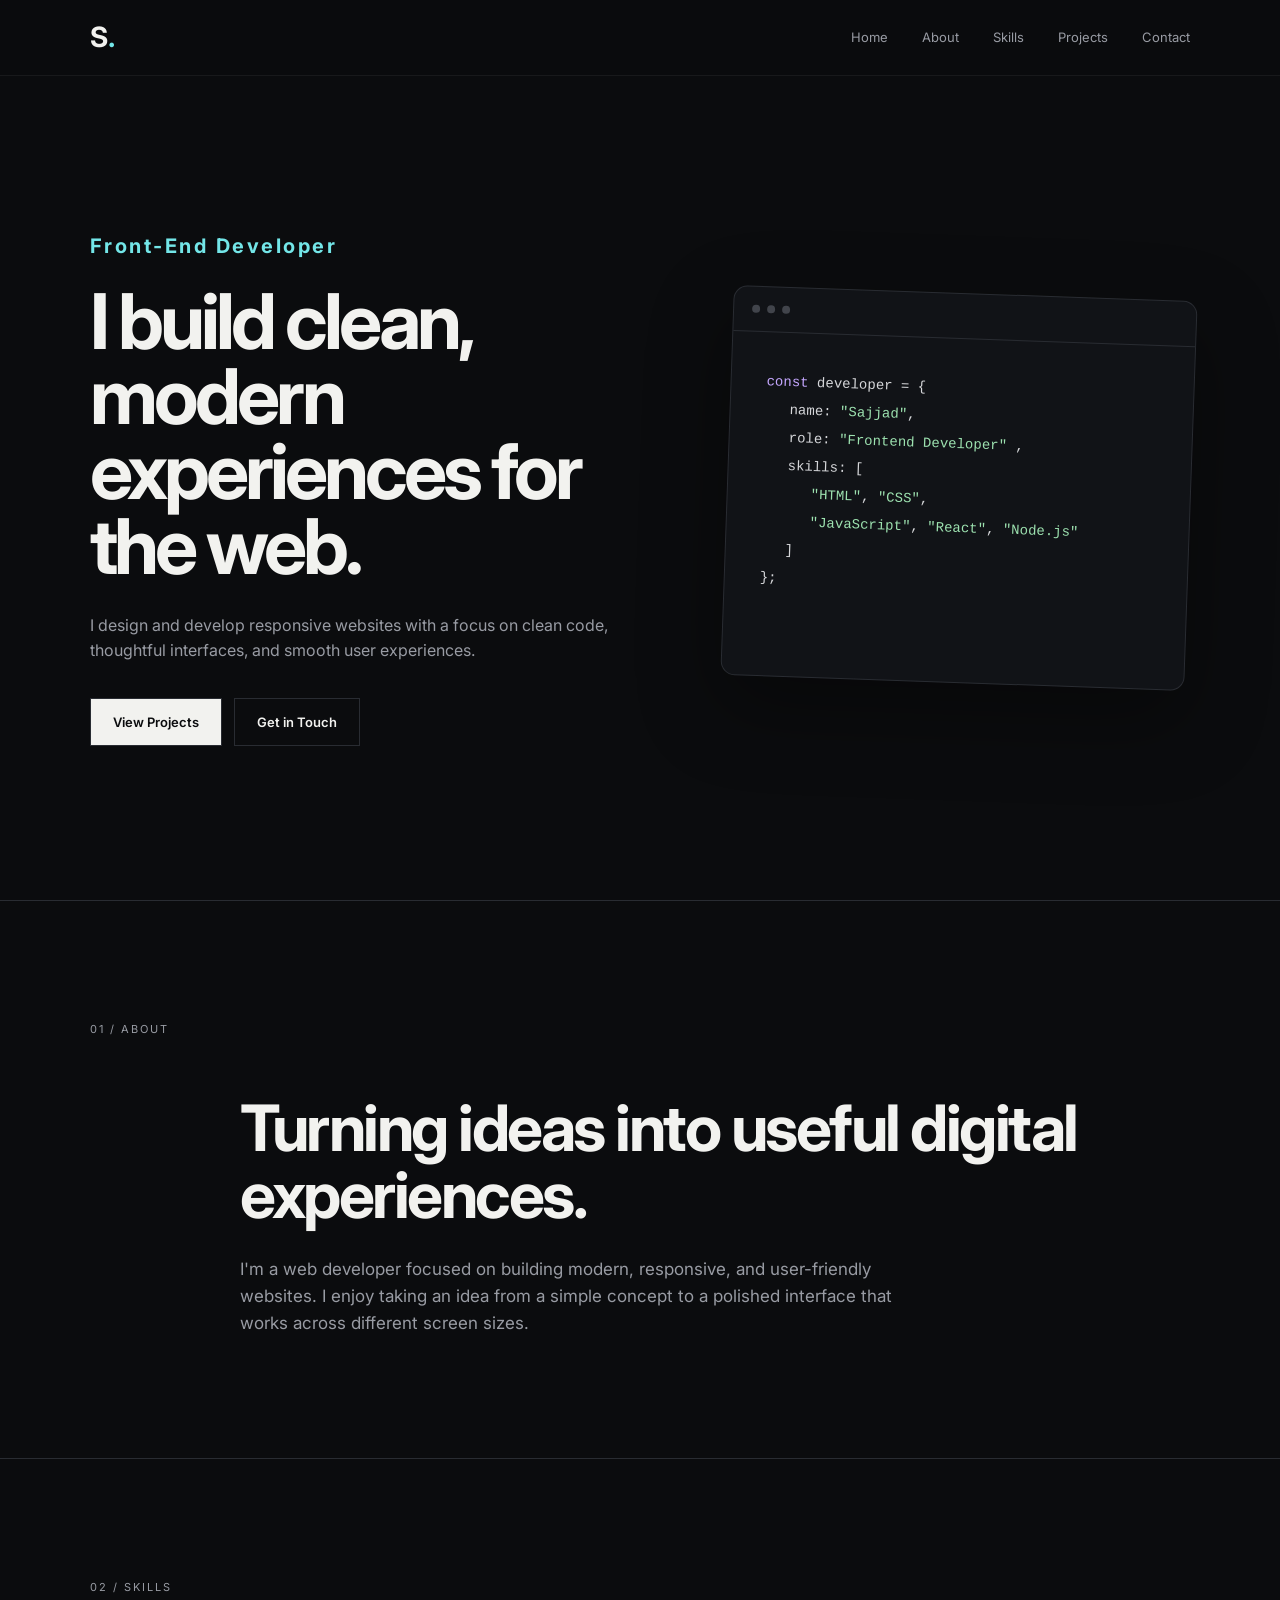
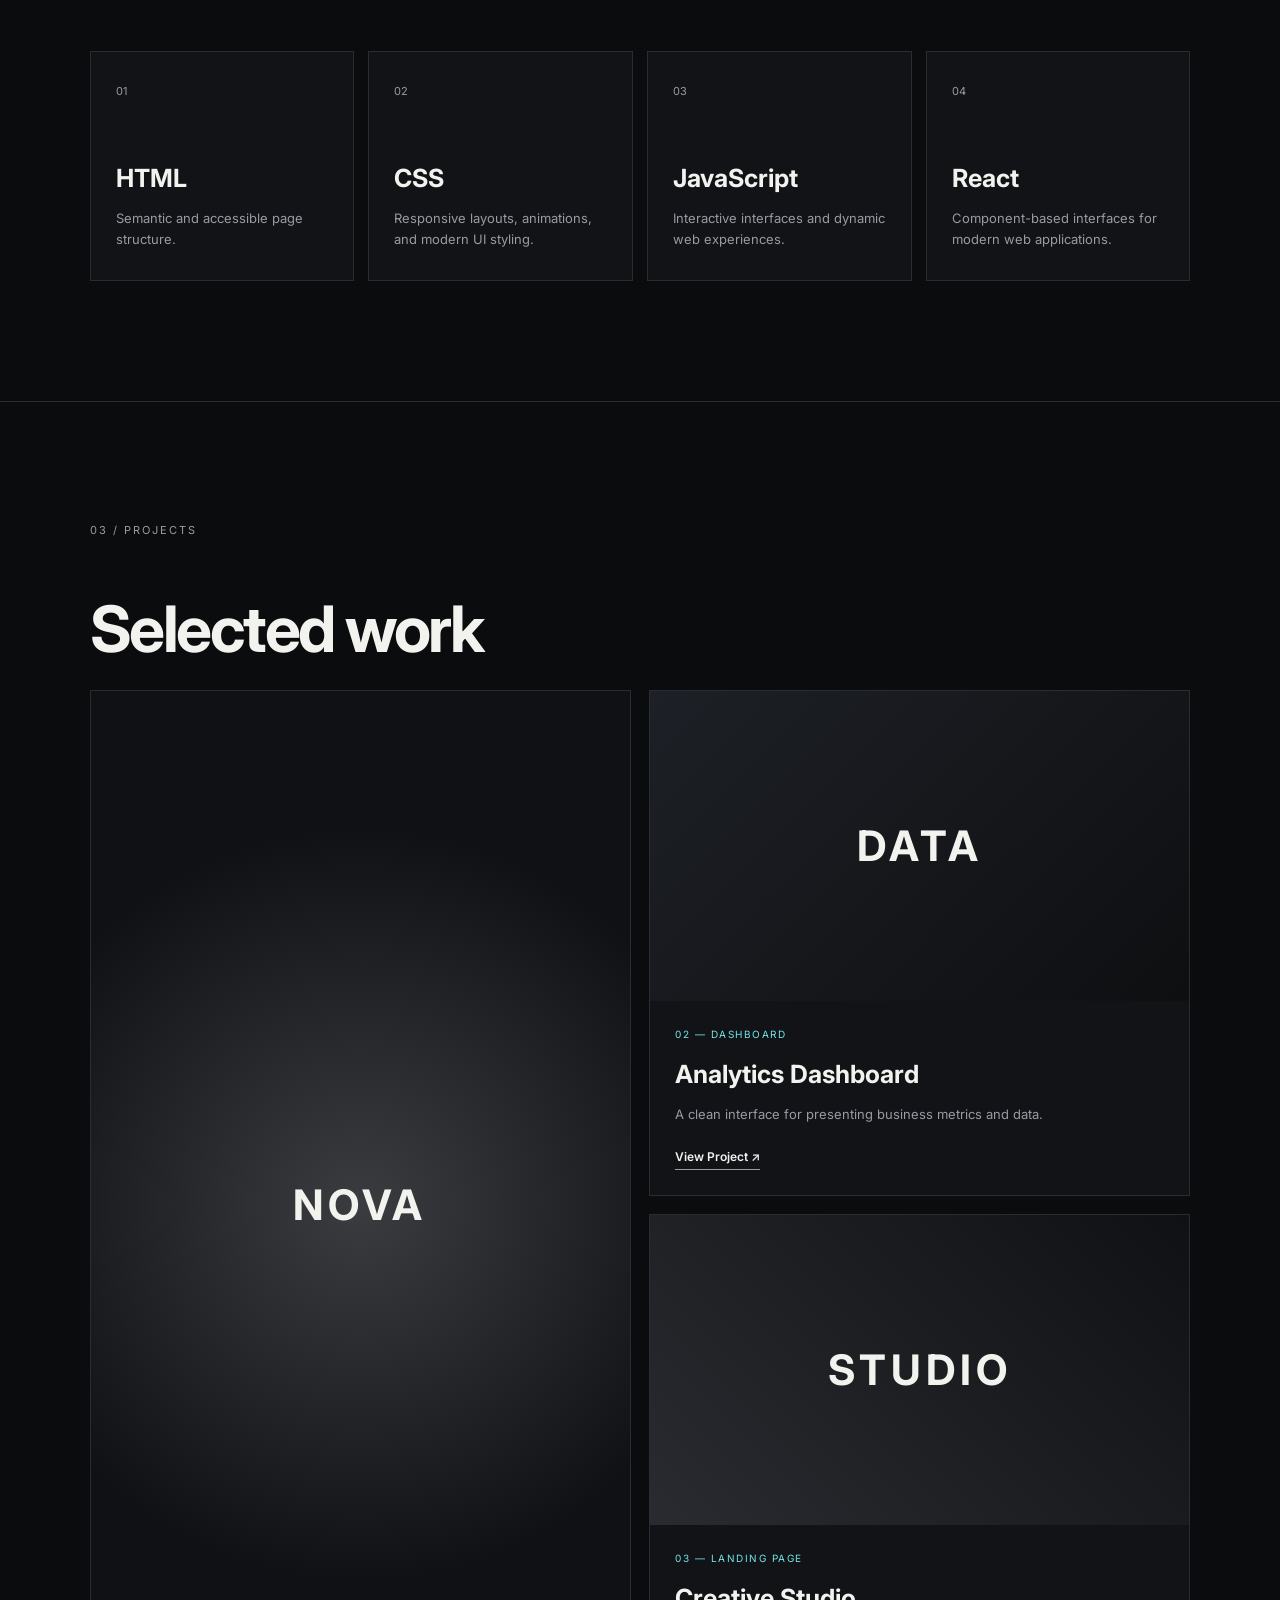
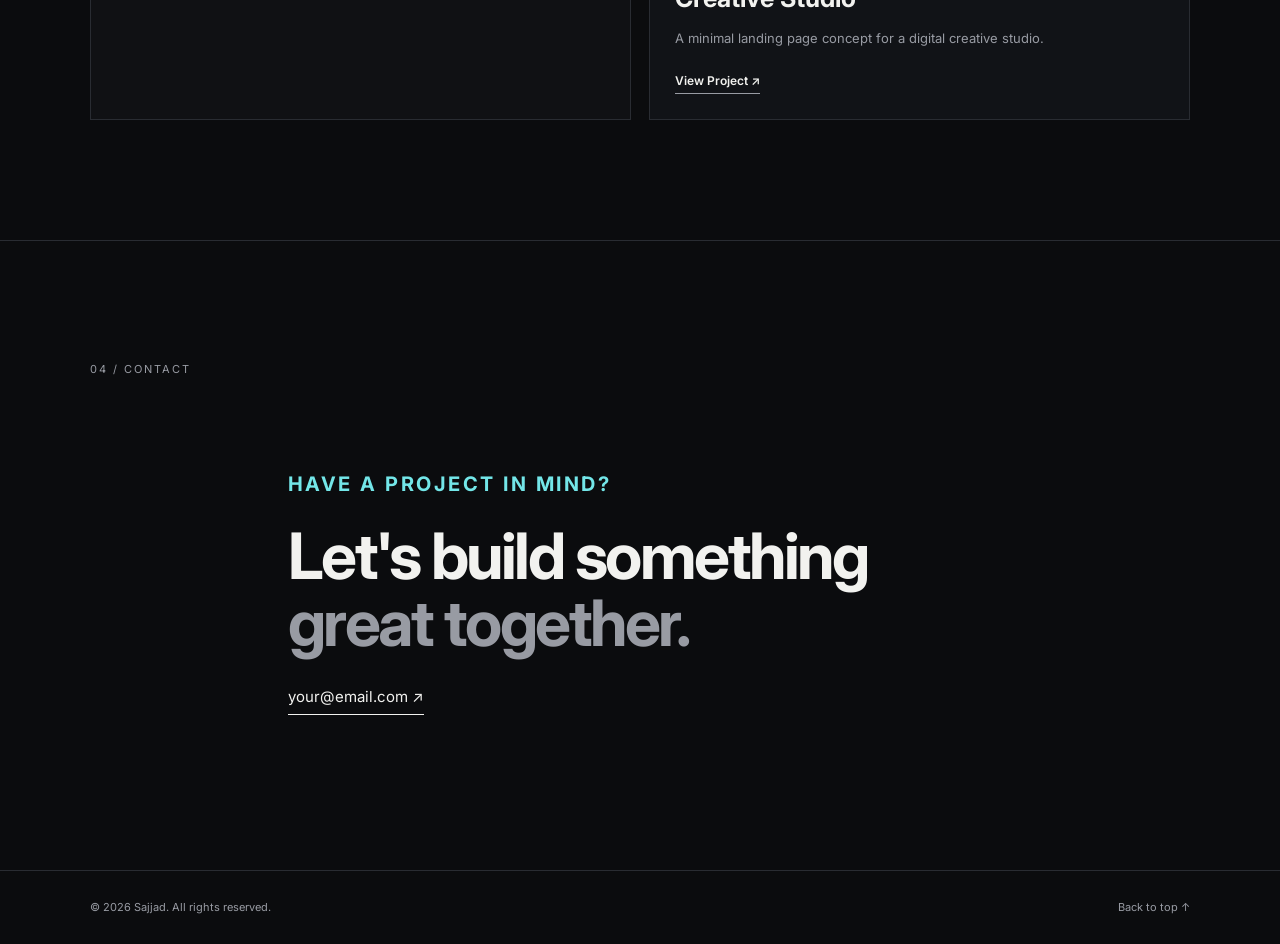
<file: index.html>
<!DOCTYPE html>
<html lang="en">
<head>
  <meta charset="UTF-8">
  <meta name="viewport" content="width=device-width, initial-scale=1.0">

  <meta
    name="description"
    content="Sajjad - Frontend Developer Portfolio"
  >

  <title>Sajad Iravani | Frontend Developer</title>

  <link rel="stylesheet" href="portfolio.css">
</head>

<body>

  <!-- ================= HEADER ================= -->

  <header class="navbar">

    <a href="#home" class="logo">
      S<span>.</span>
    </a>

    <nav class="nav-links">
      <a href="#home">Home</a>
      <a href="#about">About</a>
      <a href="#skills">Skills</a>
      <a href="#projects">Projects</a>
      <a href="#contact">Contact</a>
    </nav>

    <button
      class="menu-btn"
      id="menu-btn"
      aria-label="Open menu"
    >
      ☰
    </button>

  </header>


  <main>

    <!-- ================= HERO ================= -->

    <section class="hero" id="home">

      <div class="hero-content">

        <p class="eyebrow">
          Front-End Developer
        </p>

        <h1>
          I build clean, modern experiences for the web.
        </h1>

        <p class="hero-text">
          I design and develop responsive websites with a focus
          on clean code, thoughtful interfaces, and smooth
          user experiences.
        </p>

        <div class="hero-buttons">

          <a href="#projects" class="btn btn-primary">
            View Projects
          </a>

          <a href="#contact" class="btn btn-secondary">
            Get in Touch
          </a>

        </div>

      </div>


      <div class="hero-card">

        <div class="window-top">
          <span></span>
          <span></span>
          <span></span>
        </div>

        <div class="code">

          <p>
            <span class="purple">const</span>
            developer = {
          </p>

          <p class="indent">
            name:
            <span class="green">"Sajjad"</span>,
          </p>

          <p class="indent">
            role:
            <span class="green">
              "Frontend Developer"
            </span>,
          </p>

          <p class="indent">
            skills: [
          </p>

          <p class="indent2">
            <span class="green">"HTML"</span>,
            <span class="green">"CSS"</span>,
          </p>

          <p class="indent2">
            <span class="green">"JavaScript"</span>,
            <span class="green">"React"</span>,
            <span class="green">"Node.js"</span>
          </p>

          <p class="indent">
            ]
          </p>

          <p>
            };
          </p>

        </div>

      </div>

    </section>


    <!-- ================= ABOUT ================= -->

    <section class="about section" id="about">

      <div class="section-label">
        01 / ABOUT
      </div>

      <div class="about-content">

        <h2>
          Turning ideas into useful digital experiences.
        </h2>

        <p>
          I'm a web developer focused on building modern,
          responsive, and user-friendly websites. I enjoy
          taking an idea from a simple concept to a polished
          interface that works across different screen sizes.
        </p>

      </div>

    </section>


    <!-- ================= SKILLS ================= -->

    <section class="skills section" id="skills">

      <div class="section-label">
        02 / SKILLS
      </div>

      <div class="skills-grid">

        <div class="skill-card">

          <span>01</span>

          <h3>
            HTML
          </h3>

          <p>
            Semantic and accessible page structure.
          </p>

        </div>


        <div class="skill-card">

          <span>02</span>

          <h3>
            CSS
          </h3>

          <p>
            Responsive layouts, animations,
            and modern UI styling.
          </p>

        </div>


        <div class="skill-card">

          <span>03</span>

          <h3>
            JavaScript
          </h3>

          <p>
            Interactive interfaces and dynamic
            web experiences.
          </p>

        </div>


        <div class="skill-card">

          <span>04</span>

          <h3>
            React
          </h3>

          <p>
            Component-based interfaces for
            modern web applications.
          </p>

        </div>

      </div>

    </section>


    <!-- ================= PROJECTS ================= -->

    <section class="projects section" id="projects">

      <div class="section-heading">

        <div class="section-label">
          03 / PROJECTS
        </div>

        <h2>
          Selected work
        </h2>

      </div>


      <div class="projects-grid">

        <!-- Project 1 -->

        <article class="project-card featured">

          <div class="project-image nova">
            <span>NOVA</span>
          </div>

          <div class="project-info">

            <p>
              01 — E-COMMERCE
            </p>

            <h3>
              Nova Watch Store
            </h3>

            <p>
              A modern watch-store concept focused
              on clean product presentation.
            </p>

            <a href="#" class="project-link">
              View Project ↗
            </a>

          </div>

        </article>


        <!-- Project 2 -->

        <article class="project-card">

          <div class="project-image dashboard">
            <span>DATA</span>
          </div>

          <div class="project-info">

            <p>
              02 — DASHBOARD
            </p>

            <h3>
              Analytics Dashboard
            </h3>

            <p>
              A clean interface for presenting
              business metrics and data.
            </p>

            <a href="#" class="project-link">
              View Project ↗
            </a>

          </div>

        </article>


        <!-- Project 3 -->

        <article class="project-card">

          <div class="project-image landing">
            <span>STUDIO</span>
          </div>

          <div class="project-info">

            <p>
              03 — LANDING PAGE
            </p>

            <h3>
              Creative Studio
            </h3>

            <p>
              A minimal landing page concept for
              a digital creative studio.
            </p>

            <a href="#" class="project-link">
              View Project ↗
            </a>

          </div>

        </article>

      </div>

    </section>


    <!-- ================= CONTACT ================= -->

    <section class="contact section" id="contact">

      <div class="section-label">
        04 / CONTACT
      </div>

      <div class="contact-content">

        <p class="eyebrow">
          HAVE A PROJECT IN MIND?
        </p>

        <h2>
          Let's build something
          <br>
          <span>great together.</span>
        </h2>

        <a
          href="mailto:your@email.com"
          class="contact-email"
        >
          your@email.com ↗
        </a>

      </div>

    </section>

  </main>


  <!-- ================= FOOTER ================= -->

  <footer>

    <p>
      © 2026 Sajjad. All rights reserved.
    </p>

    <a href="#home">
      Back to top ↑
    </a>

  </footer>


  <script src="portfolio.js"></script>

</body>
</html>
</file>
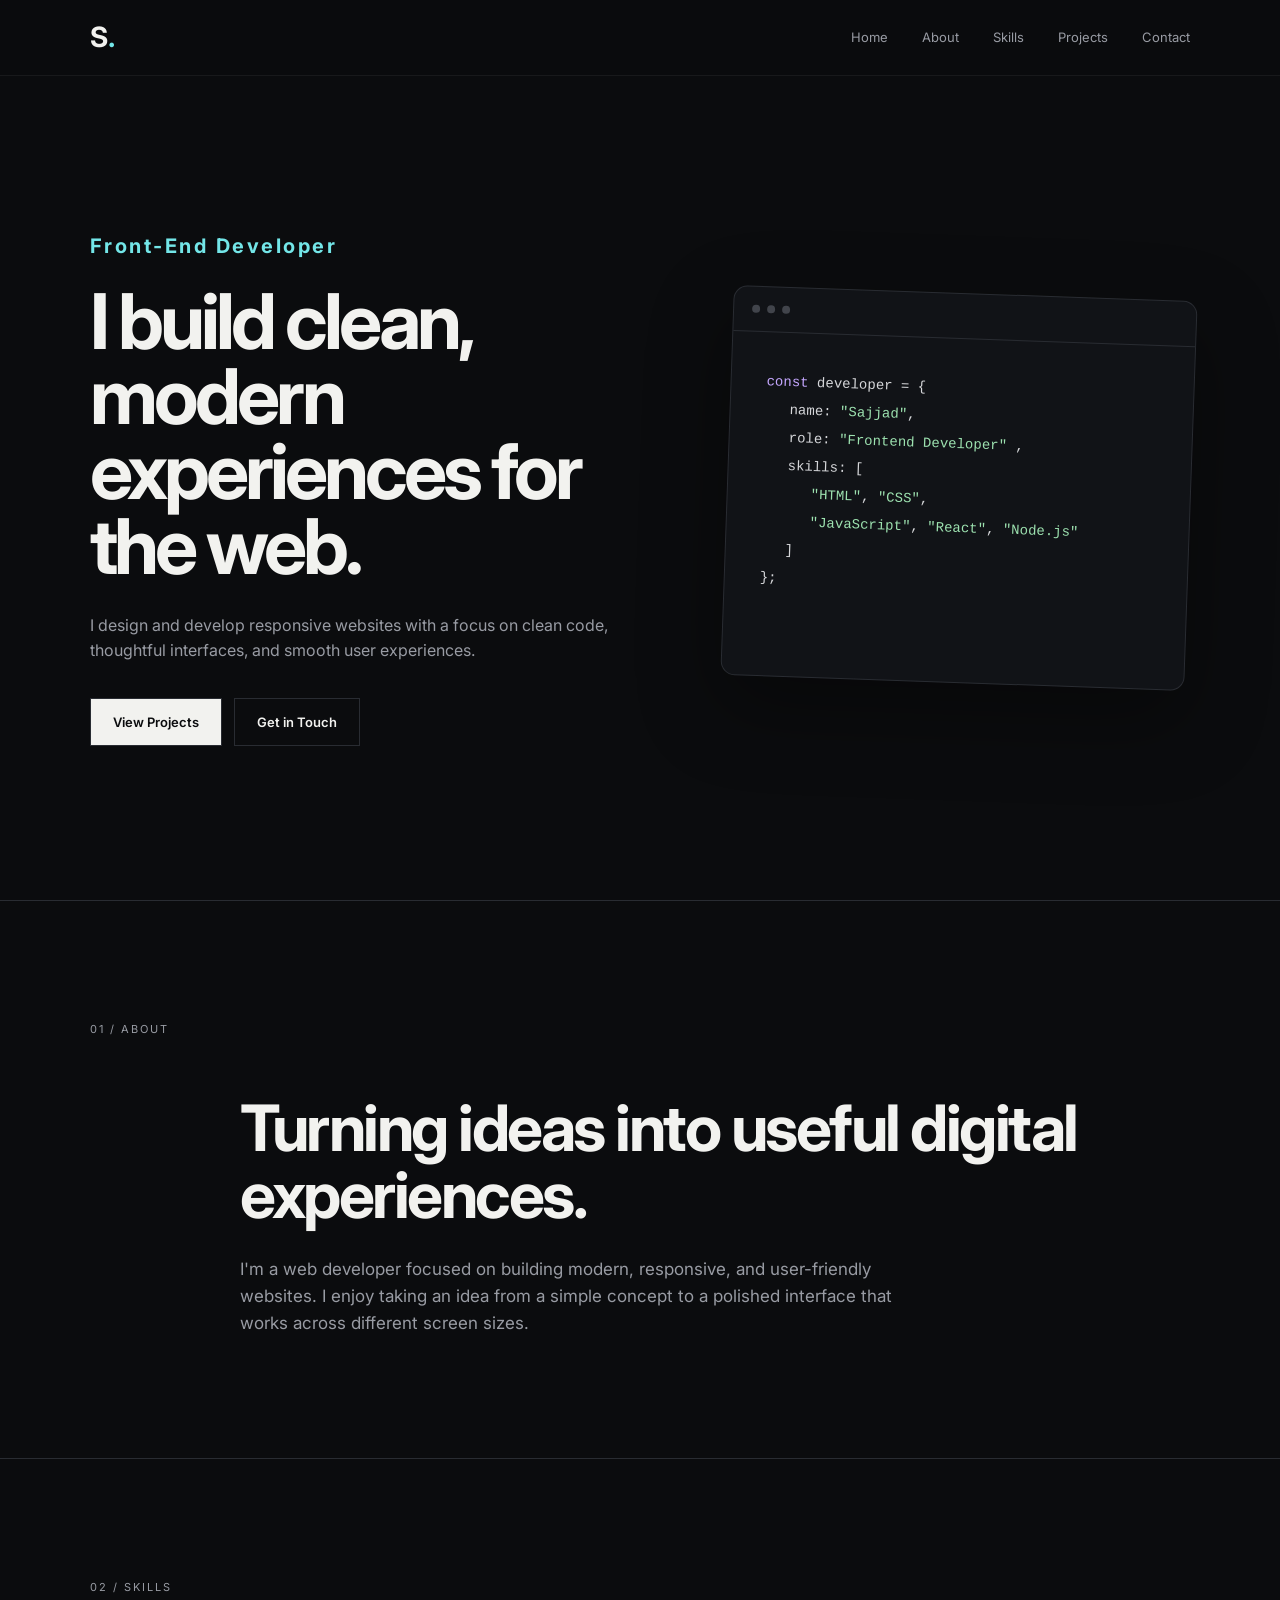
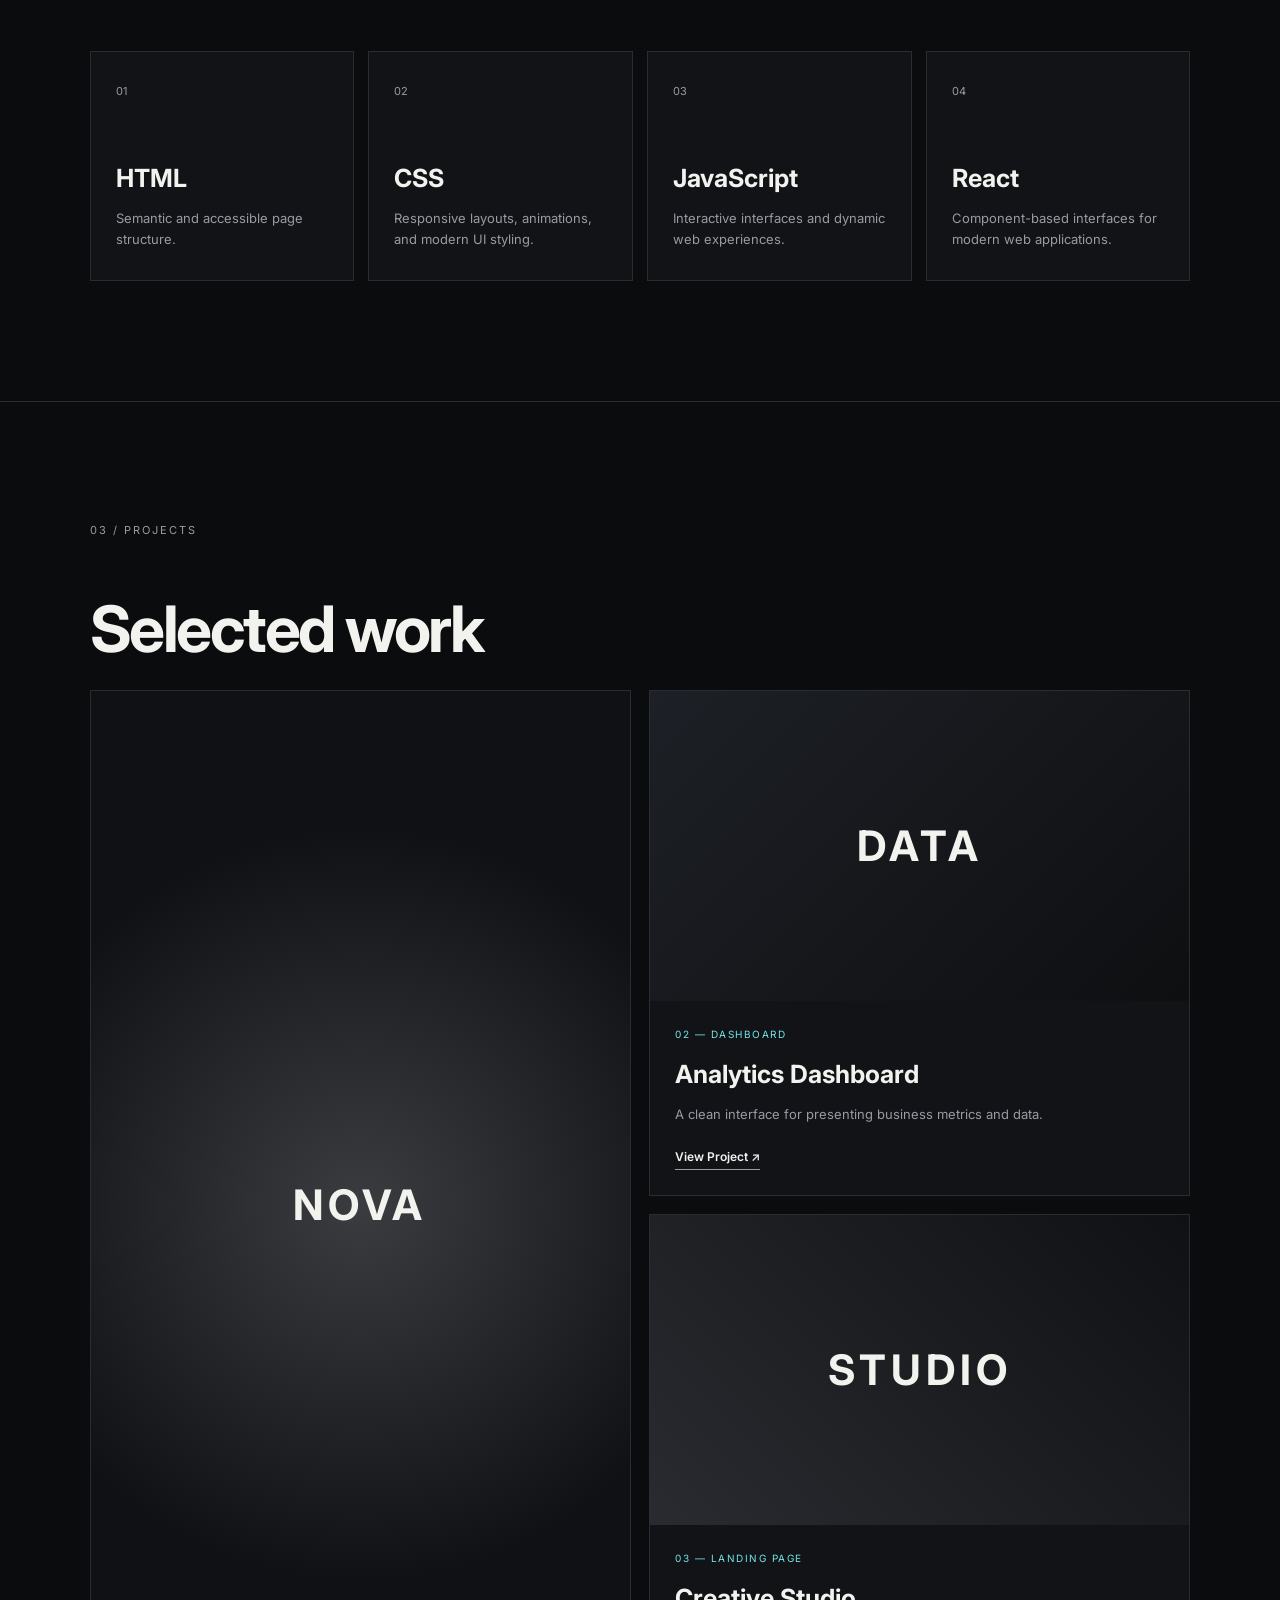
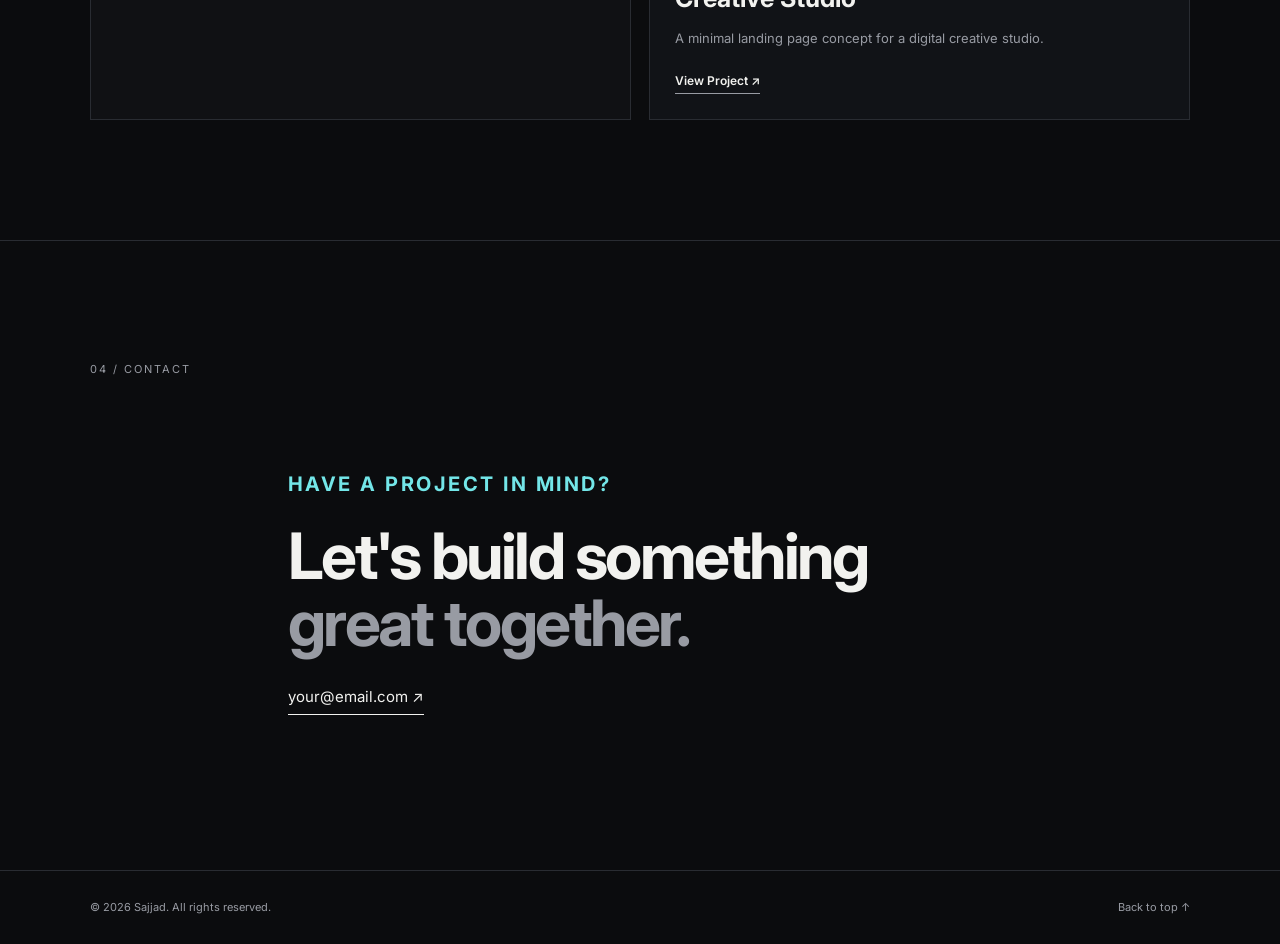
<file: portfolio.html>
<!DOCTYPE html>
<html lang="en">
<head>
  <meta charset="UTF-8">
  <meta name="viewport" content="width=device-width, initial-scale=1.0">

  <meta
    name="description"
    content="Sajjad - Frontend Developer Portfolio"
  >

  <title>Sajad Iravani | Frontend Developer</title>

  <link rel="stylesheet" href="portfolio.css">
</head>

<body>

  <!-- ================= HEADER ================= -->

  <header class="navbar">

    <a href="#home" class="logo">
      S<span>.</span>
    </a>

    <nav class="nav-links">
      <a href="#home">Home</a>
      <a href="#about">About</a>
      <a href="#skills">Skills</a>
      <a href="#projects">Projects</a>
      <a href="#contact">Contact</a>
    </nav>

    <button
      class="menu-btn"
      id="menu-btn"
      aria-label="Open menu"
    >
      ☰
    </button>

  </header>


  <main>

    <!-- ================= HERO ================= -->

    <section class="hero" id="home">

      <div class="hero-content">

        <p class="eyebrow">
          Front-End Developer
        </p>

        <h1>
          I build clean, modern experiences for the web.
        </h1>

        <p class="hero-text">
          I design and develop responsive websites with a focus
          on clean code, thoughtful interfaces, and smooth
          user experiences.
        </p>

        <div class="hero-buttons">

          <a href="#projects" class="btn btn-primary">
            View Projects
          </a>

          <a href="#contact" class="btn btn-secondary">
            Get in Touch
          </a>

        </div>

      </div>


      <div class="hero-card">

        <div class="window-top">
          <span></span>
          <span></span>
          <span></span>
        </div>

        <div class="code">

          <p>
            <span class="purple">const</span>
            developer = {
          </p>

          <p class="indent">
            name:
            <span class="green">"Sajjad"</span>,
          </p>

          <p class="indent">
            role:
            <span class="green">
              "Frontend Developer"
            </span>,
          </p>

          <p class="indent">
            skills: [
          </p>

          <p class="indent2">
            <span class="green">"HTML"</span>,
            <span class="green">"CSS"</span>,
          </p>

          <p class="indent2">
            <span class="green">"JavaScript"</span>,
            <span class="green">"React"</span>,
            <span class="green">"Node.js"</span>
          </p>

          <p class="indent">
            ]
          </p>

          <p>
            };
          </p>

        </div>

      </div>

    </section>


    <!-- ================= ABOUT ================= -->

    <section class="about section" id="about">

      <div class="section-label">
        01 / ABOUT
      </div>

      <div class="about-content">

        <h2>
          Turning ideas into useful digital experiences.
        </h2>

        <p>
          I'm a web developer focused on building modern,
          responsive, and user-friendly websites. I enjoy
          taking an idea from a simple concept to a polished
          interface that works across different screen sizes.
        </p>

      </div>

    </section>


    <!-- ================= SKILLS ================= -->

    <section class="skills section" id="skills">

      <div class="section-label">
        02 / SKILLS
      </div>

      <div class="skills-grid">

        <div class="skill-card">

          <span>01</span>

          <h3>
            HTML
          </h3>

          <p>
            Semantic and accessible page structure.
          </p>

        </div>


        <div class="skill-card">

          <span>02</span>

          <h3>
            CSS
          </h3>

          <p>
            Responsive layouts, animations,
            and modern UI styling.
          </p>

        </div>


        <div class="skill-card">

          <span>03</span>

          <h3>
            JavaScript
          </h3>

          <p>
            Interactive interfaces and dynamic
            web experiences.
          </p>

        </div>


        <div class="skill-card">

          <span>04</span>

          <h3>
            React
          </h3>

          <p>
            Component-based interfaces for
            modern web applications.
          </p>

        </div>

      </div>

    </section>


    <!-- ================= PROJECTS ================= -->

    <section class="projects section" id="projects">

      <div class="section-heading">

        <div class="section-label">
          03 / PROJECTS
        </div>

        <h2>
          Selected work
        </h2>

      </div>


      <div class="projects-grid">

        <!-- Project 1 -->

        <article class="project-card featured">

          <div class="project-image nova">
            <span>NOVA</span>
          </div>

          <div class="project-info">

            <p>
              01 — E-COMMERCE
            </p>

            <h3>
              Nova Watch Store
            </h3>

            <p>
              A modern watch-store concept focused
              on clean product presentation.
            </p>

            <a href="#" class="project-link">
              View Project ↗
            </a>

          </div>

        </article>


        <!-- Project 2 -->

        <article class="project-card">

          <div class="project-image dashboard">
            <span>DATA</span>
          </div>

          <div class="project-info">

            <p>
              02 — DASHBOARD
            </p>

            <h3>
              Analytics Dashboard
            </h3>

            <p>
              A clean interface for presenting
              business metrics and data.
            </p>

            <a href="#" class="project-link">
              View Project ↗
            </a>

          </div>

        </article>


        <!-- Project 3 -->

        <article class="project-card">

          <div class="project-image landing">
            <span>STUDIO</span>
          </div>

          <div class="project-info">

            <p>
              03 — LANDING PAGE
            </p>

            <h3>
              Creative Studio
            </h3>

            <p>
              A minimal landing page concept for
              a digital creative studio.
            </p>

            <a href="#" class="project-link">
              View Project ↗
            </a>

          </div>

        </article>

      </div>

    </section>


    <!-- ================= CONTACT ================= -->

    <section class="contact section" id="contact">

      <div class="section-label">
        04 / CONTACT
      </div>

      <div class="contact-content">

        <p class="eyebrow">
          HAVE A PROJECT IN MIND?
        </p>

        <h2>
          Let's build something
          <br>
          <span>great together.</span>
        </h2>

        <a
          href="mailto:your@email.com"
          class="contact-email"
        >
          your@email.com ↗
        </a>

      </div>

    </section>

  </main>


  <!-- ================= FOOTER ================= -->

  <footer>

    <p>
      © 2026 Sajjad. All rights reserved.
    </p>

    <a href="#home">
      Back to top ↑
    </a>

  </footer>


  <script src="portfolio.js"></script>

</body>
</html>
</file>
<file: portfolio.css>
@import url('https://fonts.googleapis.com/css2?family=Inter:wght@400;500;600;700&display=swap');


/* ================= VARIABLES ================= */

:root {
  --bg: #0b0c0e;
  --surface: #111317;
  --text: #f2f2ef;
  --muted: #989ba3;
  --line: #292c32;
  --accent: #73e6e8;
}


/* ================= RESET ================= */

* {
  margin: 0;
  padding: 0;
  box-sizing: border-box;
}


html {
  scroll-behavior: smooth;
}


body {
  background: var(--bg);
  color: var(--text);
  font-family: "Inter", sans-serif;
  line-height: 1.6;
}


a {
  color: inherit;
  text-decoration: none;
}


/* ================= NAVBAR ================= */

.navbar {
  position: sticky;
  top: 0;
  z-index: 100;

  height: 76px;

  padding: 0 7%;

  display: flex;
  align-items: center;
  justify-content: space-between;

  background: rgba(11, 12, 14, 0.88);

  backdrop-filter: blur(14px);

  border-bottom: 1px solid rgba(255, 255, 255, 0.06);
}


.logo {
  font-size: 28px;
  font-weight: 700;
}


.logo span {
  color: var(--accent);
}


.nav-links {
  display: flex;
  gap: 34px;
}


.nav-links a {
  color: var(--muted);
  font-size: 13px;
  transition: 0.25s;
}


.nav-links a:hover {
  color: var(--text);
}


.menu-btn {
  display: none;

  background: none;
  border: 0;

  color: var(--text);

  font-size: 24px;

  cursor: pointer;
}


/* ================= HERO ================= */

.hero {
  min-height: calc(100vh - 76px);

  padding: 90px 7%;

  display: grid;

  grid-template-columns: 1.1fr 0.9fr;

  align-items: center;

  gap: 70px;
}


.hero-content {
  max-width: 720px;
}


.eyebrow {
  color: var(--accent);

  font-size: 20px;

  font-weight: 700;

  letter-spacing: 2.5px;

  margin-bottom: 22px;
}


.hero h1 {
  font-size: clamp(48px, 6vw, 82px);

  line-height: 0.98;

  letter-spacing: -4px;

  margin-bottom: 28px;
}


.hero-text {
  max-width: 560px;

  color: var(--muted);

  font-size: 16px;

  margin-bottom: 34px;
}


/* ================= BUTTONS ================= */

.hero-buttons {
  display: flex;

  gap: 12px;

  flex-wrap: wrap;
}


.btn {
  padding: 13px 22px;

  border: 1px solid var(--line);

  font-size: 13px;

  font-weight: 600;

  transition: 0.25s;
}


.btn-primary {
  background: var(--text);

  color: var(--bg);
}


.btn-primary:hover {
  transform: translateY(-2px);
}


.btn-secondary:hover {
  border-color: var(--text);
}


/* ================= CODE CARD ================= */

.hero-card {
  width: 100%;

  min-height: 390px;

  background: var(--surface);

  border: 1px solid var(--line);

  border-radius: 14px;

  box-shadow: 0 30px 80px rgba(0, 0, 0, 0.35);

  transform: rotate(2deg);

  transition: 0.4s;
}


.hero-card:hover {
  transform: rotate(0deg) translateY(-8px);
}


.window-top {
  height: 45px;

  display: flex;

  align-items: center;

  gap: 7px;

  padding: 0 18px;

  border-bottom: 1px solid var(--line);
}


.window-top span {
  width: 8px;

  height: 8px;

  border-radius: 50%;

  background: #41444b;
}


.code {
  padding: 35px;

  color: #d6d7da;

  font-family: monospace;

  font-size: 14px;

  line-height: 2;
}


.code p {
  white-space: nowrap;
}


.purple {
  color: #c5a7ff;
}


.green {
  color: #9de2b0;
}


.indent {
  padding-left: 24px;
}


.indent2 {
  padding-left: 48px;
}


/* ================= GENERAL SECTION ================= */

.section {
  padding: 120px 7%;

  border-top: 1px solid var(--line);
}


.section-label {
  color: var(--muted);

  font-size: 11px;

  letter-spacing: 2px;

  margin-bottom: 55px;
}


/* ================= ABOUT ================= */

.about-content {
  max-width: 950px;

  margin-left: auto;
}


.about h2,
.section-heading h2,
.contact h2 {
  font-size: clamp(38px, 5vw, 68px);

  line-height: 1.05;

  letter-spacing: -2.5px;

  margin-bottom: 28px;
}


.about-content p {
  max-width: 680px;

  color: var(--muted);

  font-size: 17px;
}


/* ================= SKILLS ================= */

.skills-grid {
  display: grid;

  grid-template-columns: repeat(4, 1fr);

  gap: 14px;
}


.skill-card {
  min-height: 230px;

  padding: 25px;

  border: 1px solid var(--line);

  background: var(--surface);

  transition: 0.3s;
}


.skill-card:hover {
  transform: translateY(-6px);

  border-color: #4b4f57;
}


.skill-card span {
  color: var(--muted);

  font-size: 11px;
}


.skill-card h3 {
  font-size: 25px;

  margin: 55px 0 10px;
}


.skill-card p {
  color: var(--muted);

  font-size: 13px;
}


/* ================= PROJECTS ================= */

.projects-grid {
  display: grid;

  grid-template-columns: repeat(2, 1fr);

  gap: 18px;
}


.project-card {
  background: var(--surface);

  border: 1px solid var(--line);

  overflow: hidden;
}


.project-card.featured {
  grid-row: span 2;
}


.project-image {
  height: 310px;

  display: flex;

  align-items: center;

  justify-content: center;

  font-size: 42px;

  font-weight: 700;

  letter-spacing: 5px;

  background: #16181d;
}


.project-card.featured .project-image {
  height: 100%;

  min-height: 500px;
}


.project-image.nova {
  background:
    radial-gradient(
      circle at center,
      #3a3c40,
      #101114 65%
    );
}


.project-image.dashboard {
  background:
    linear-gradient(
      135deg,
      #1d2026,
      #0e0f11
    );
}


.project-image.landing {
  background:
    linear-gradient(
      45deg,
      #292b30,
      #101114
    );
}


.project-info {
  padding: 25px;
}


.project-info > p:first-child {
  color: var(--accent);

  font-size: 10px;

  letter-spacing: 1.5px;

  margin-bottom: 12px;
}


.project-info h3 {
  font-size: 25px;

  margin-bottom: 10px;
}


.project-info > p:last-of-type {
  color: var(--muted);

  font-size: 13px;
}


.project-link {
  display: inline-block;

  margin-top: 22px;

  font-size: 12px;

  font-weight: 600;

  border-bottom: 1px solid var(--muted);

  padding-bottom: 3px;
}


/* ================= CONTACT ================= */

.contact {
  min-height: 70vh;

  display: flex;

  flex-direction: column;
}


.contact-content {
  margin: auto 0;

  padding-left: 18%;
}


.contact h2 span {
  color: var(--muted);
}


.contact-email {
  display: inline-block;

  font-size: 15px;

  border-bottom: 1px solid var(--text);

  padding-bottom: 5px;
}


/* ================= FOOTER ================= */

footer {
  padding: 28px 7%;

  border-top: 1px solid var(--line);

  display: flex;

  justify-content: space-between;

  color: var(--muted);

  font-size: 11px;
}


footer a:hover {
  color: var(--text);
}


/* ================= TABLET ================= */

@media (max-width: 900px) {

  .hero {
    grid-template-columns: 1fr;

    padding-top: 70px;
  }


  .hero-card {
    max-width: 650px;

    margin: 0 auto;
  }


  .skills-grid {
    grid-template-columns: repeat(2, 1fr);
  }


  .projects-grid {
    grid-template-columns: 1fr;
  }


  .project-card.featured {
    grid-row: auto;
  }


  .project-card.featured .project-image {
    min-height: 310px;

    height: 310px;
  }


  .contact-content {
    padding-left: 0;
  }

}


/* ================= MOBILE ================= */

@media (max-width: 650px) {

  .navbar {
    height: 68px;
  }


  .nav-links {
    display: none;

    position: absolute;

    top: 68px;

    left: 0;

    right: 0;

    padding: 25px 7%;

    flex-direction: column;

    gap: 18px;

    background: var(--bg);

    border-bottom: 1px solid var(--line);
  }


  .nav-links.active {
    display: flex;
  }


  .menu-btn {
    display: block;
  }


  .hero {
    min-height: auto;

    padding: 75px 7% 90px;
  }


  .hero h1 {
    font-size: 48px;

    letter-spacing: -2.5px;
  }


  .hero-card {
    transform: none;

    min-height: 330px;
  }


  .code {
    padding: 25px 18px;

    font-size: 11px;
  }


  .section {
    padding: 85px 7%;
  }


  .skills-grid {
    grid-template-columns: 1fr;
  }


  .skill-card {
    min-height: 190px;
  }


  .skill-card h3 {
    margin-top: 35px;
  }


  .about h2,
  .section-heading h2,
  .contact h2 {
    font-size: 42px;
  }


  footer {
    flex-direction: column;

    gap: 12px;
  }

}
</file>
